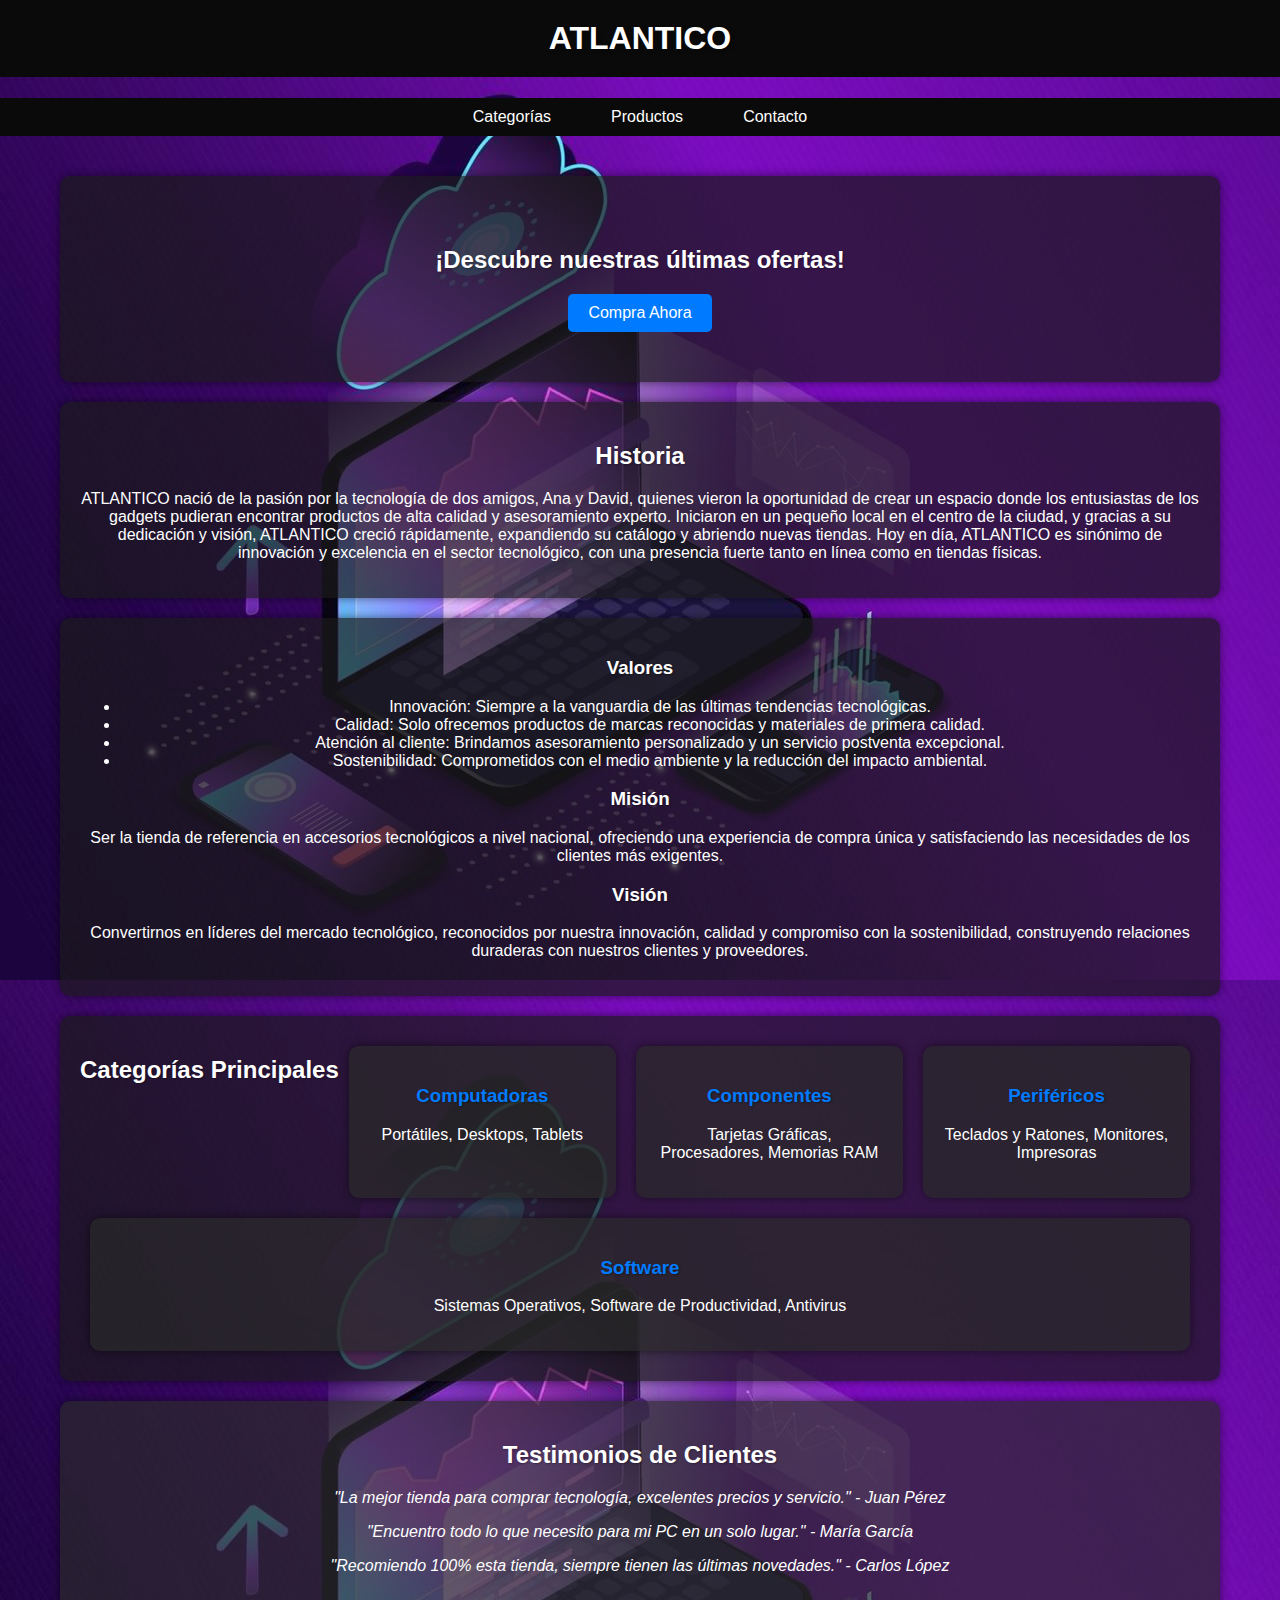
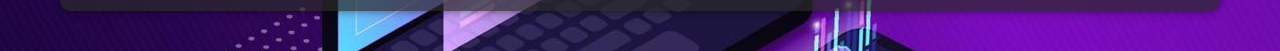
<file: index.html>
<!DOCTYPE html>
<html lang="es">

<head>
    <meta charset="UTF-8">
    <meta name="viewport" content="width=device-width, initial-scale=1.0">
    <title>TIENDA_ATLANTICO</title>
    <link rel="stylesheet" type="text/css" href="css/estilo.css">
    <link rel="stylesheet" href="https://cdnjs.cloudflare.com/ajax/libs/font-awesome/5.15.3/css/all.min.css">
</head>

<body class="fondo">
    <header>
        <h1>ATLANTICO</h1>
        <nav>
            <ul class="menu">
                <li><a href="categoria.html">Categorías</a></li>
                <li><a href="producto.html">Productos</a></li>
                <li><a href="contacto.html">Contacto</a></li>
            </ul>
        </nav>
    </header>

    <main class="contenedor">
        <section class="banner">
            <h2>¡Descubre nuestras últimas ofertas!</h2>
            <button>Compra Ahora</button>
        </section>

        <section class="introduccion">
            <article class="articulo">
                <h2>Historia</h2>
                <p>ATLANTICO nació de la pasión por la tecnología de dos amigos, Ana y David, quienes vieron la
                    oportunidad de crear un espacio donde los entusiastas de los gadgets pudieran encontrar productos de
                    alta calidad y asesoramiento experto. Iniciaron en un pequeño local en el centro de la ciudad, y
                    gracias a su dedicación y visión, ATLANTICO creció rápidamente, expandiendo su catálogo y abriendo
                    nuevas tiendas. Hoy en día, ATLANTICO es sinónimo de innovación y excelencia en el sector
                    tecnológico, con una presencia fuerte tanto en línea como en tiendas físicas.</p>
            </article>
        </section>

        <section class="valores">
            <h3>Valores</h3>
            <ul>
                <li>Innovación: Siempre a la vanguardia de las últimas tendencias tecnológicas.</li>
                <li>Calidad: Solo ofrecemos productos de marcas reconocidas y materiales de primera calidad.</li>
                <li>Atención al cliente: Brindamos asesoramiento personalizado y un servicio postventa excepcional.</li>
                <li>Sostenibilidad: Comprometidos con el medio ambiente y la reducción del impacto ambiental.</li>
            </ul>
            <h3>Misión</h3>
            <p>Ser la tienda de referencia en accesorios tecnológicos a nivel nacional, ofreciendo una experiencia de
                compra única y satisfaciendo las necesidades de los clientes más exigentes.</p>
            <h3>Visión</h3>
            <p>Convertirnos en líderes del mercado tecnológico, reconocidos por nuestra innovación, calidad y compromiso
                con la sostenibilidad, construyendo relaciones duraderas con nuestros clientes y proveedores.</p>
        </section>

        <section class="categorias">
            <h2>Categorías Principales</h2>
            <div class="categoria">
                <h3>Computadoras</h3>
                <p>Portátiles, Desktops, Tablets</p>
            </div>
            <div class="categoria">
                <h3>Componentes</h3>
                <p>Tarjetas Gráficas, Procesadores, Memorias RAM</p>
            </div>
            <div class="categoria">
                <h3>Periféricos</h3>
                <p>Teclados y Ratones, Monitores, Impresoras</p>
            </div>
            <div class="categoria">
                <h3>Software</h3>
                <p>Sistemas Operativos, Software de Productividad, Antivirus</p>
            </div>
        </section>

        <section class="testimonios">
            <h2>Testimonios de Clientes</h2>
            <div class="testimonio">
                <p>"La mejor tienda para comprar tecnología, excelentes precios y servicio." - Juan Pérez</p>
            </div>
            <div class="testimonio">
                <p>"Encuentro todo lo que necesito para mi PC en un solo lugar." - María García</p>
            </div>
            <div class="testimonio">
                <p>"Recomiendo 100% esta tienda, siempre tienen las últimas novedades." - Carlos López</p>
            </div>
        </section>
    </main>
</body>

</html>
</file>
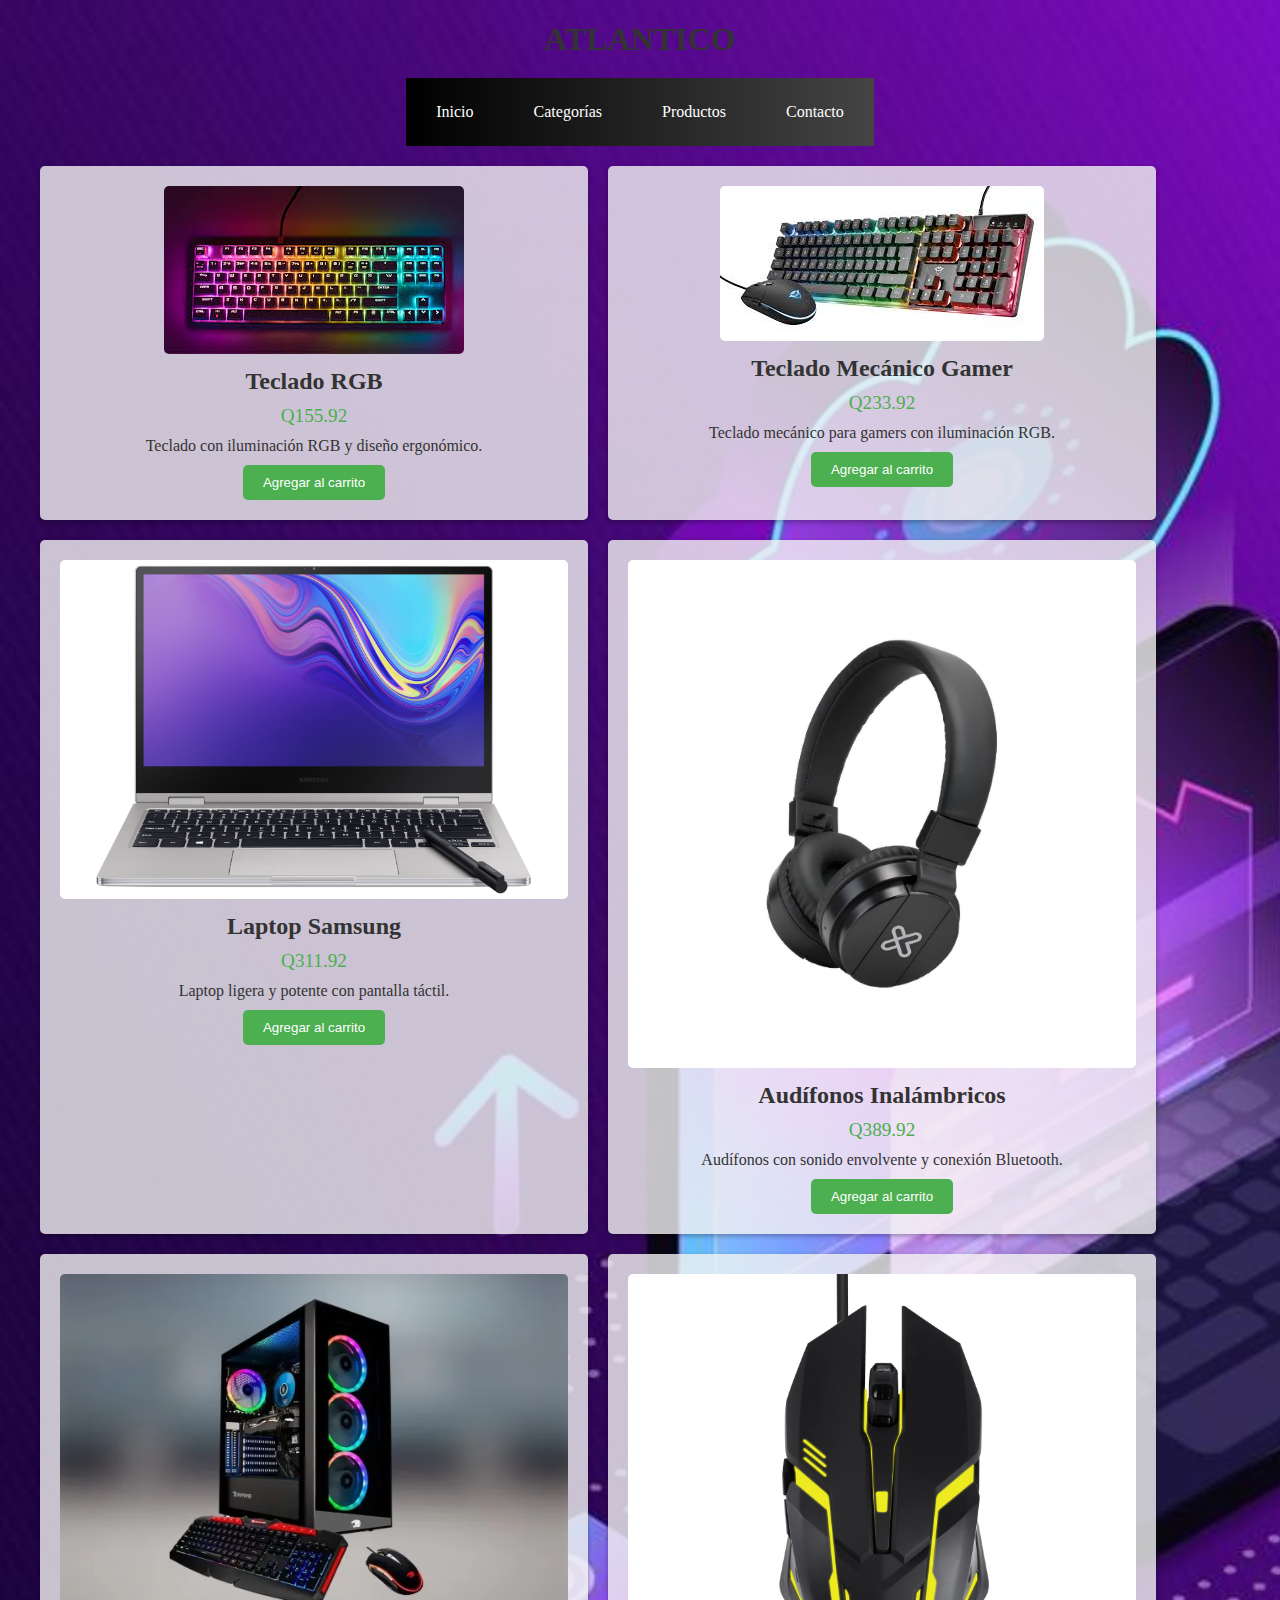
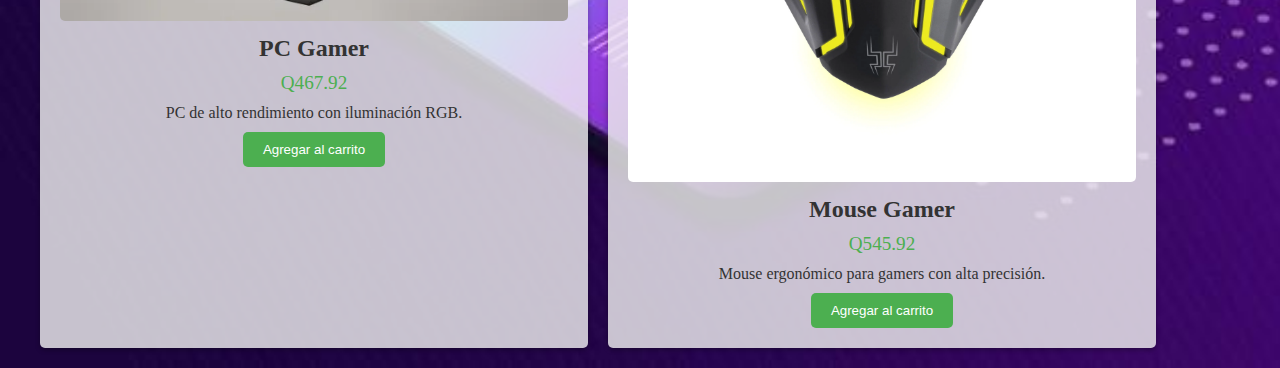
<file: categoria.html>
<!DOCTYPE html>
<html lang="en">

<head>
    <meta charset="UTF-8">
    <meta name="viewport" content="width=device-width, initial-scale=1.0">
    <title>Categorías</title>
    <link rel="stylesheet" href="css/estilos_categoria.css">
</head>

<body class="fondo">
    <header>
        <h1>ATLANTICO</h1>
        <div class="menu-icon" onclick="toggleMenu()">
            <img src="img/menu.png" alt="Menu">
        </div>
        <nav class="nav-menu">
            <ul class="menu">
                <li><a href="index.html">Inicio</a></li>
                <li><a href="categoria.html">Categorías</a></li>
                <li><a href="producto.html">Productos</a></li>
                <li><a href="contacto.html">Contacto</a></li>
            </ul>
        </nav>
    </header>

    <main>
        <section class="products">
            <div class="product-card">
                <img src="img/teclado.jpg" alt="Teclado">
                <h2>Teclado RGB</h2>
                <p class="price">Q155.92</p>
                <p class="description">Teclado con iluminación RGB y diseño ergonómico.</p>
                <button class="add-to-cart">Agregar al carrito</button>
            </div>
            <div class="product-card">
                <img src="img/teclado_gamer.jpg" alt="Teclado Gamer">
                <h2>Teclado Mecánico Gamer</h2>
                <p class="price">Q233.92</p>
                <p class="description">Teclado mecánico para gamers con iluminación RGB.</p>
                <button class="add-to-cart">Agregar al carrito</button>
            </div>
            <div class="product-card">
                <img src="img/laptop.jpg" alt="Laptop">
                <h2>Laptop Samsung</h2>
                <p class="price">Q311.92</p>
                <p class="description">Laptop ligera y potente con pantalla táctil.</p>
                <button class="add-to-cart">Agregar al carrito</button>
            </div>
            <div class="product-card">
                <img src="img/audifono.jpg" alt="Audífonos">
                <h2>Audífonos Inalámbricos</h2>
                <p class="price">Q389.92</p>
                <p class="description">Audífonos con sonido envolvente y conexión Bluetooth.</p>
                <button class="add-to-cart">Agregar al carrito</button>
            </div>
            <div class="product-card">
                <img src="img/gamer.webp" alt="PC Gamer">
                <h2>PC Gamer</h2>
                <p class="price">Q467.92</p>
                <p class="description">PC de alto rendimiento con iluminación RGB.</p>
                <button class="add-to-cart">Agregar al carrito</button>
            </div>
            <div class="product-card">
                <img src="img/mouse.webp" alt="Mouse Gamer">
                <h2>Mouse Gamer</h2>
                <p class="price">Q545.92</p>
                <p class="description">Mouse ergonómico para gamers con alta precisión.</p>
                <button class="add-to-cart">Agregar al carrito</button>
            </div>

        </section>
    </main>

    <script>
        function toggleMenu() {
            const navMenu = document.querySelector('.nav-menu');
            navMenu.classList.toggle('show');
        }
    </script>
</body>

</html>
</file>
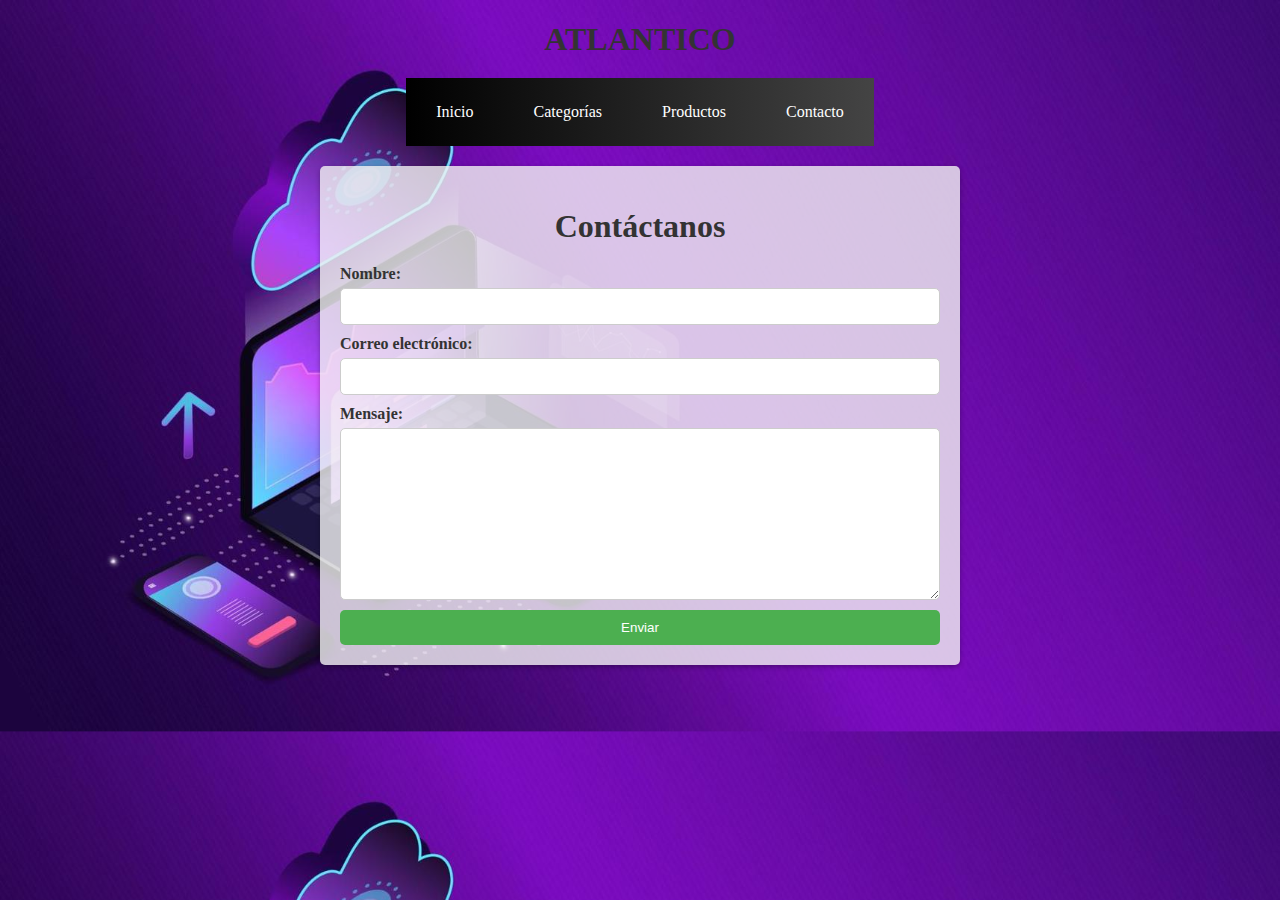
<file: contacto.html>
<!DOCTYPE html>
<html lang="en">

<head>
    <meta charset="UTF-8">
    <meta name="viewport" content="width=device-width, initial-scale=1.0">
    <title>Contactos</title>
    <link rel="stylesheet" href="css/estilo_contacto.css">
</head>

<body class="fondo">
    <header>
        <h1>ATLANTICO</h1>
        <div class="menu-icon" onclick="toggleMenu()">
            <img src="img/menu.png" alt="Menu">
        </div>
        <nav class="nav-menu">
            <ul class="menu">
                <li><a href="index.html">Inicio</a></li>
                <li><a href="categoria.html">Categorías</a></li>
                <li><a href="producto.html">Productos</a></li>
                <li><a href="contacto.html">Contacto</a></li>
            </ul>
        </nav>
    </header>
    <div class="container">
        <h1>Contáctanos</h1>
        <form id="contactForm">
            <label for="nombre">Nombre:</label>
            <input type="text" id="nombre" name="nombre" required aria-label="Nombre">

            <label for="correo">Correo electrónico:</label>
            <input type="email" id="correo" name="correo" required aria-label="Correo electrónico">

            <label for="mensaje">Mensaje:</label>
            <textarea id="mensaje" name="mensaje" required aria-label="Mensaje"></textarea>

            <button type="submit">Enviar</button>
        </form>
        <div id="message" style="display: none;">Enviado</div>
    </div>

    <script>
        function toggleMenu() {
            const navMenu = document.querySelector('.nav-menu');
            navMenu.classList.toggle('show');
        }

        document.getElementById('contactForm').addEventListener('submit', function(event) {
            event.preventDefault();
            document.getElementById('message').style.display = 'block';
        });
    </script>
</body>

</html>
</file>
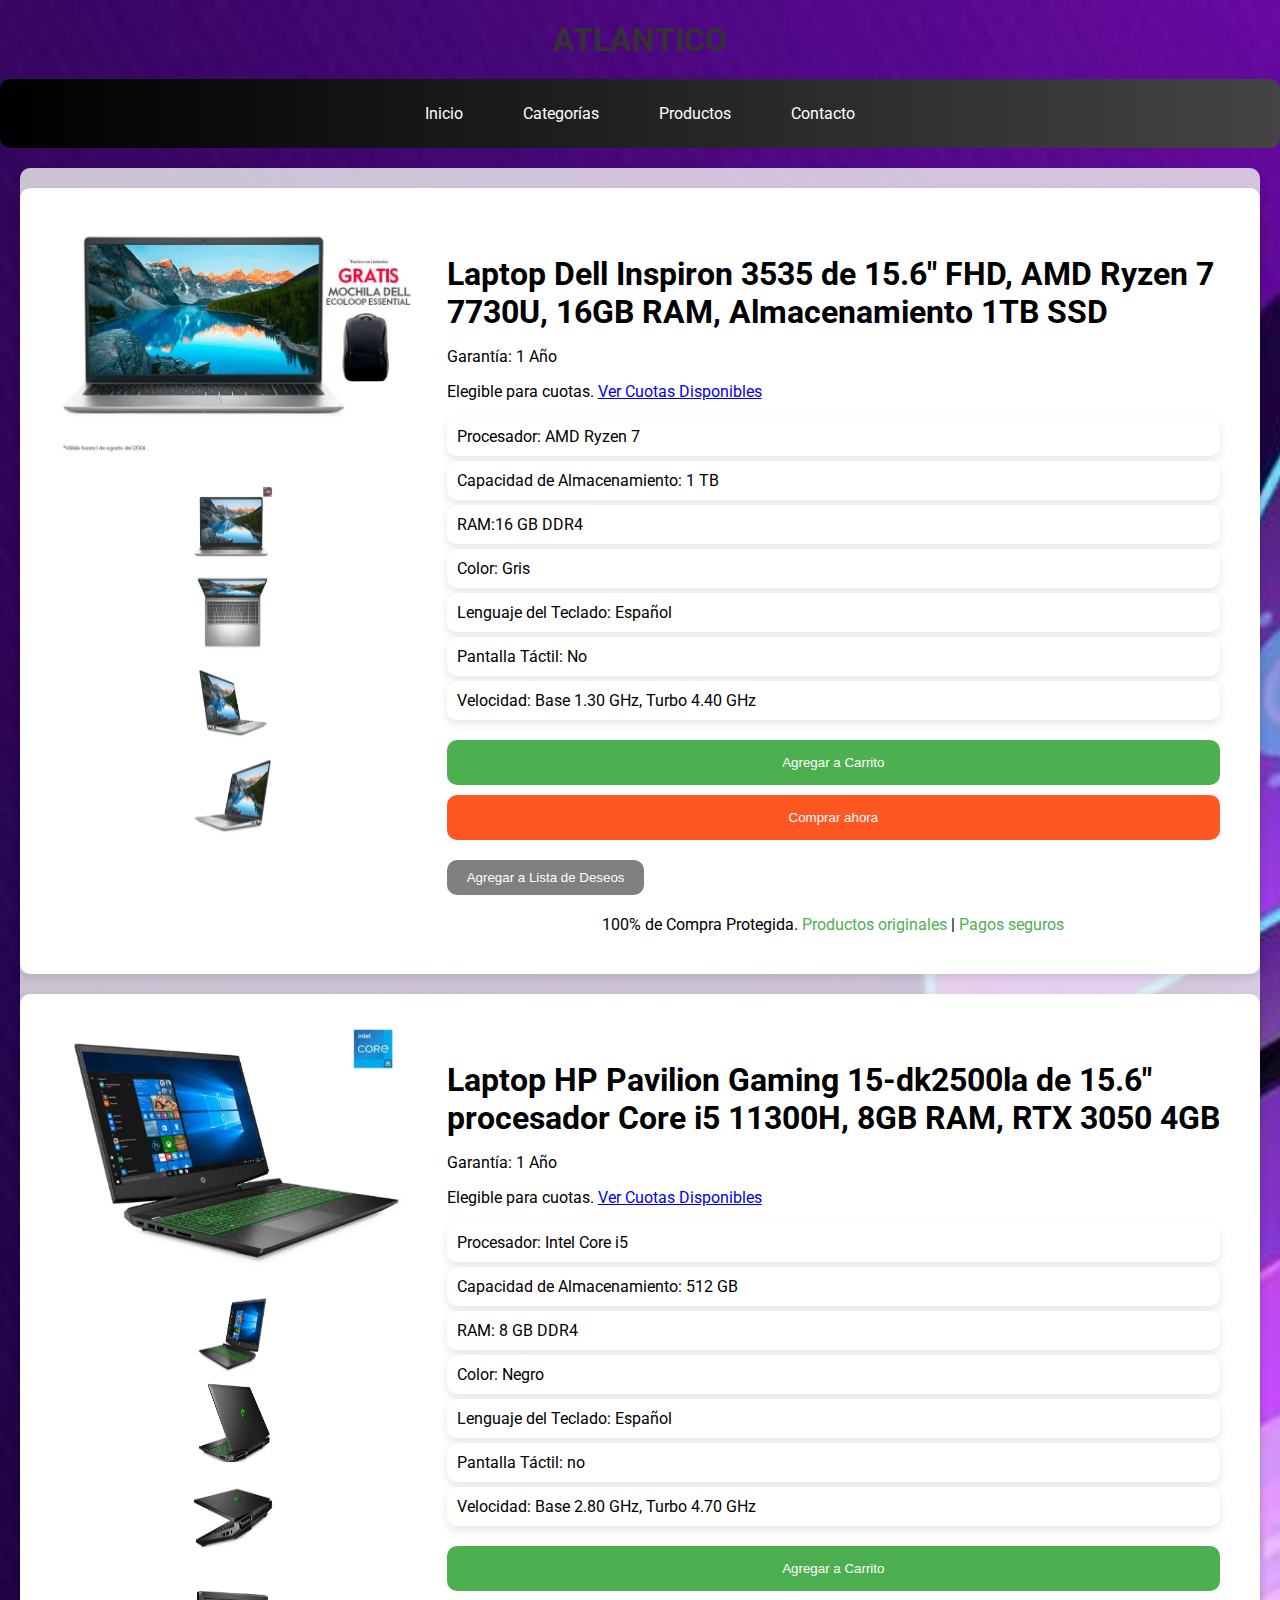
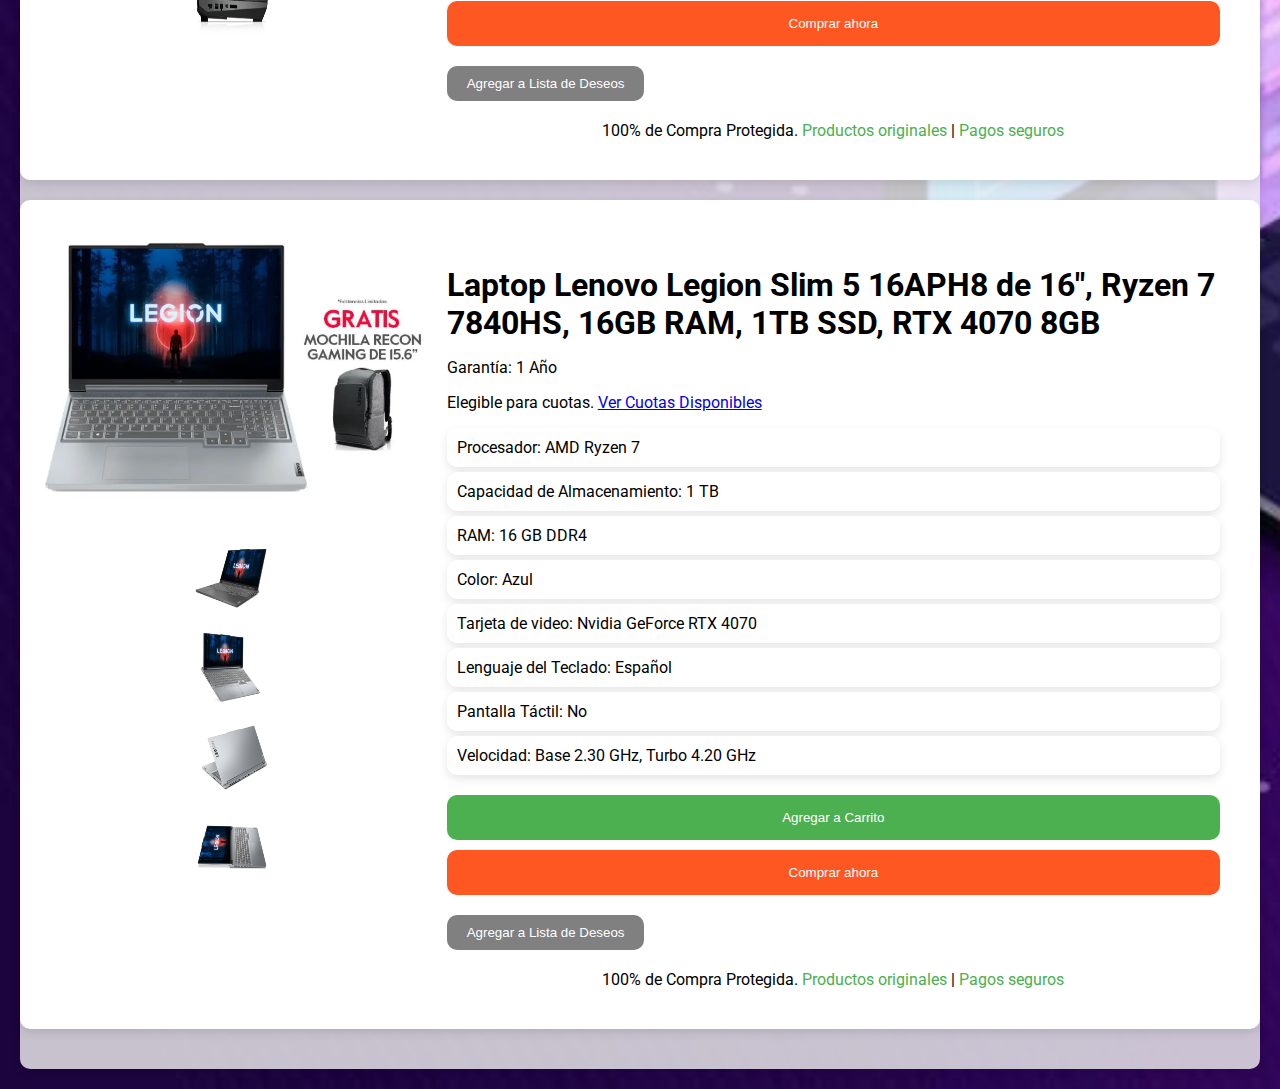
<file: producto.html>
<!DOCTYPE html>
<html lang="en">

<head>
    <meta charset="UTF-8">
    <meta name="viewport" content="width=device-width, initial-scale=1.0">
    <title class="titulo">Productos - ATLANTICO</title>
    <link rel="stylesheet" href="css/estilos_productos.css">
    <link href="https://fonts.googleapis.com/css2?family=Roboto:wght@400;700&display=swap" rel="stylesheet">
</head>

<body class="fondo">
    <header>
        <h1>ATLANTICO</h1>
        <div class="menu-icon" onclick="toggleMenu()">
            <img src="img/menu.png" alt="Menu">
        </div>
        <nav class="nav-menu">
            <ul class="menu">
                <li><a href="index.html">Inicio</a></li>
                <li><a href="categoria.html">Categorías</a></li>
                <li><a href="producto.html">Productos</a></li>
                <li><a href="contacto.html">Contacto</a></li>
            </ul>
        </nav>
    </header>

    <main class="productos-lista">
        <!-- Producto 1 -->
        <section class="producto-detalle">
            <div class="imagenes">
                <div class="imagen-principal">
                    <img src="img/img1/6.png" alt="Producto Principal">
                </div>
                <div class="imagenes-adicionales">
                    <img src="img/img1/7.png" alt="Producto 1">
                    <img src="img/img1/8.png" alt="Producto 2">
                    <img src="img/img1/9.png" alt="Producto 3">
                    <img src="img/img1/10.png" alt="Producto 4">
                </div>
            </div>
            <div class="informacion">
                <h2>Laptop Dell Inspiron 3535 de 15.6" FHD, AMD Ryzen 7 7730U, 16GB RAM, Almacenamiento 1TB SSD</h2>
                <p>Garantía: 1 Año</p>
                <p>Elegible para cuotas. <a href="#">Ver Cuotas Disponibles</a></p>
                <ul class="especificaciones">
                    <li>Procesador: AMD Ryzen 7</li>
                    <li>Capacidad de Almacenamiento: 1 TB</li>
                    <li>RAM:16 GB DDR4</li>
                    <li>Color: Gris</li>
                    <li>Lenguaje del Teclado: Español</li>
                    <li>Pantalla Táctil: No</li>
                    <li>Velocidad: Base 1.30 GHz, Turbo 4.40 GHz</li>
                </ul>
                <div class="botones-compra">
                    <button class="agregar-carrito-btn">Agregar a Carrito</button>
                    <button class="comprar-btn">Comprar ahora</button>
                </div>
                <button class="deseos-btn">Agregar a Lista de Deseos</button>
                <div class="proteccion-compra">
                    <p>100% de Compra Protegida. <a href="#">Productos originales</a> | <a href="#">Pagos seguros</a>
                    </p>
                </div>
            </div>
        </section>

        <!-- Producto 2 -->
        <section class="producto-detalle">
            <div class="imagenes">
                <div class="imagen-principal">
                    <img src="img/img1/1.png" alt="Producto Principal">
                </div>
                <div class="imagenes-adicionales">
                    <img src="img/img1/2.png" alt="Producto 1">
                    <img src="img/img1/3.png" alt="Producto 2">
                    <img src="img/img1/4.png" alt="Producto 3">
                    <img src="img/img1/5.png" alt="Producto 4">
                </div>
            </div>
            <div class="informacion">
                <h2>Laptop HP Pavilion Gaming 15-dk2500la de 15.6" procesador Core i5 11300H, 8GB RAM, RTX 3050 4GB</h2>
                <p>Garantía: 1 Año</p>
                <p>Elegible para cuotas. <a href="#">Ver Cuotas Disponibles</a></p>
                <ul class="especificaciones">
                    <li>Procesador: Intel Core i5</li>
                    <li>Capacidad de Almacenamiento: 512 GB</li>
                    <li>RAM: 8 GB DDR4</li>
                    <li>Color: Negro</li>
                    <li>Lenguaje del Teclado: Español</li>
                    <li>Pantalla Táctil: no</li>
                    <li>Velocidad: Base 2.80 GHz, Turbo 4.70 GHz</li>
                </ul>
                <div class="botones-compra">
                    <button class="agregar-carrito-btn">Agregar a Carrito</button>
                    <button class="comprar-btn">Comprar ahora</button>
                </div>
                <button class="deseos-btn">Agregar a Lista de Deseos</button>
                <div class="proteccion-compra">
                    <p>100% de Compra Protegida. <a href="#">Productos originales</a> | <a href="#">Pagos seguros</a>
                    </p>
                </div>
            </div>
        </section>

        <!-- Producto 3 -->
        <section class="producto-detalle">
            <div class="imagenes">
                <div class="imagen-principal">
                    <img src="img/img1/11.png" alt="Producto Principal">
                </div>
                <div class="imagenes-adicionales">
                    <img src="img/img1/12.png" alt="Producto 1">
                    <img src="img/img1/13.png" alt="Producto 2">
                    <img src="img/img1/14.png" alt="Producto 3">
                    <img src="img/img1/15.png" alt="Producto 4">
                </div>
            </div>
            <div class="informacion">
                <h2>Laptop Lenovo Legion Slim 5 16APH8 de 16", Ryzen 7 7840HS, 16GB RAM, 1TB SSD, RTX 4070 8GB</h2>
                <p>Garantía: 1 Año</p>
                <p>Elegible para cuotas. <a href="#">Ver Cuotas Disponibles</a></p>
                <ul class="especificaciones">
                    <li>Procesador: AMD Ryzen 7</li>
                    <li>Capacidad de Almacenamiento: 1 TB</li>
                    <li>RAM: 16 GB DDR4</li>
                    <li>Color: Azul</li>
                    <li>Tarjeta de video: Nvidia GeForce RTX 4070 </li>
                    <li>Lenguaje del Teclado: Español</li>
                    <li>Pantalla Táctil: No</li>
                    <li>Velocidad: Base 2.30 GHz, Turbo 4.20 GHz</li>
                </ul>
                <div class="botones-compra">
                    <button class="agregar-carrito-btn">Agregar a Carrito</button>
                    <button class="comprar-btn">Comprar ahora</button>
                </div>
                <button class="deseos-btn">Agregar a Lista de Deseos</button>
                <div class="proteccion-compra">
                    <p>100% de Compra Protegida. <a href="#">Productos originales</a> | <a href="#">Pagos seguros</a>
                    </p>
                </div>
            </div>
        </section>

    </main>

    <script>
        function toggleMenu() {
            const navMenu = document.querySelector('.nav-menu');
            navMenu.classList.toggle('show');
        }
    </script>
</body>

</html>
</file>
<file: css/estilo.css>
/* Fondo de la página */
.fondo {
    background-image: url('../img/fondo.jpg');
    margin: 0;
    padding: 0;
}

/* Ajustes generales */
body {
    margin: 0;
    font-family: 'Arial', sans-serif;
    background-color: #ffffff;
    color: #ffffff;
}

/* Contenedor principal */
.contenedor {
    max-width: 1200px;
    margin: 0 auto;
    padding: 20px;
    box-sizing: border-box;
}

/* Estilo para el título */
h1 {
    font-family: 'Arial Black', sans-serif;
    color: #ffffff;
    text-shadow: 2px 2px 4px rgba(0, 0, 0, 0.3);
    text-align: center;
    margin-top: 0;
    padding: 20px;
    background-color: #0a0a0a;
    animation: fadeIn 2s ease-in-out;
}

/* Estilo para el menú de navegación */
.menu {
    list-style-type: none;
    padding: 0;
    margin: 0;
    display: flex;
    justify-content: center;
    background-color: #0a0a0a;
    animation: slideIn 2s ease-in-out;
}

.menu li {
    margin: 0 10px;
}

.menu a {
    text-decoration: none;
    color: white;
    padding: 10px 20px;
    display: block;
    transition: background-color 0.3s;
}

.menu a:hover {
    background-color: #333333;
}

/* Estilo para el banner */
.banner {
    text-align: center;
    background-color: rgba(26, 26, 26, 0.7);
    color: #ffffff;
    padding: 50px;
    margin-bottom: 20px;
    animation: fadeIn 2s ease-in-out;
    border-radius: 10px;
}

.banner button {
    padding: 10px 20px;
    background-color: #007BFF;
    color: #ffffff;
    border: none;
    border-radius: 5px;
    cursor: pointer;
    font-size: 16px;
    transition: background-color 0.3s;
}

.banner button:hover {
    background-color: #0056b3;
}

/* Estilo para las secciones */
section {
    text-align: center;
    padding: 20px;
    margin: 20px 0;
    background-color: rgba(26, 26, 26, 0.7);
    border-radius: 10px;
    box-sizing: border-box;
    box-shadow: 0 0 10px rgba(0, 0, 0, 0.5);
}

/* Estilo para los títulos de las secciones */
h2, h3 {
    color: #ffffff;
    text-shadow: 1px 1px 2px rgba(0, 0, 0, 0.3);
}

/* Estilo para los párrafos */
p, li {
    color: #ffffff;
}

/* Estilo para las categorías */
.categorias {
    display: flex;
    flex-wrap: wrap;
    justify-content: space-around;
    padding: 20px;
    animation: fadeIn 2s ease-in-out;
}

.categoria {
    background-color: rgba(42, 42, 42, 0.7);
    border-radius: 10px;
    padding: 20px;
    text-align: center;
    box-shadow: 0 0 10px rgba(0, 0, 0, 0.5);
    transition: transform 0.3s, box-shadow 0.3s;
    flex: 1 1 200px;
    margin: 10px;
    box-sizing: border-box;
}

.categoria h3 {
    color: #007BFF;
}

.categoria p {
    color: #ffffff;
}

.categoria:hover {
    transform: scale(1.05);
    box-shadow: 0 0 15px rgba(0, 0, 0, 0.7);
}

/* Estilo para los testimonios */
.testimonios {
    background-color: rgba(42, 42, 42, 0.7);
    padding: 20px;
    text-align: center;
    animation: fadeIn 2s ease-in-out;
}

.testimonio {
    margin: 10px 0;
    font-style: italic;
    color: #ffffff;
}

/* Animaciones */
@keyframes fadeIn {
    from {
        opacity: 0;
    }
    to {
        opacity: 1;
    }
}

@keyframes slideIn {
    from {
        transform: translateY(-20px);
        opacity: 0;
    }
    to {
        transform: translateY(0);
        opacity: 1;
    }
}
</file>
<file: css/estilos_categoria.css>
/* Variables CSS */
:root {
  --primary-color: #4CAF50;
  --background-color: rgba(242, 242, 242, 0.8);
  --text-color: #333;
  --border-radius: 5px;
  --box-shadow: 0 2px 5px rgba(0, 0, 0, 0.3);
}

/* Fondo de la página */
.fondo {
  background-image: url('../img/fondo.jpg');
  background-size: cover;
  background-color: grey;
  margin: 0;
  padding: 0;
  display: flex;
  flex-direction: column;
  align-items: center;
}

/* Título */
h1 {
  text-align: center;
  color: var(--text-color);
  animation: fadeIn 1s ease-in-out;
  margin-bottom: 20px;
}

/* Menú de navegación */
.nav-menu {
  background: linear-gradient(90deg, rgba(0, 0, 0, 1) 0%, rgba(68, 68, 68, 1) 100%);
  padding: 10px 0;
  width: 100%;
}

.menu {
  list-style-type: none;
  padding: 0;
  margin: 0;
  display: flex;
  justify-content: center;
  flex-wrap: wrap;
}

.menu li {
  margin: 5px 10px;
}

.menu a {
  text-decoration: none;
  color: white;
  padding: 10px 20px;
  display: block;
  transition: background-color 0.3s;
  position: relative;
}

.menu a::after {
  content: '';
  position: absolute;
  left: 0;
  bottom: 0;
  height: 2px;
  width: 100%;
  background-color: #ffffff;
  transform: scaleX(0);
  transform-origin: right;
  transition: transform 0.3s ease;
}

.menu a:hover::after {
  transform: scaleX(1);
  transform-origin: left;
}

.menu a:hover {
  color: #ffffff;
}

/* Icono del menú */
.menu-icon {
  display: none;
  cursor: pointer;
}

.menu-icon img {
  width: 30px;
  height: 30px;
}

/* Animaciones */
@keyframes fadeIn {
  from {
    opacity: 0;
  }
  to {
    opacity: 1;
  }
}

/* Sección de productos */
.products {
  display: grid;
  grid-template-columns: repeat(2, 1fr);
  gap: 20px;
  justify-content: center;
  margin: 20px;
  width: 90%;
  max-width: 1200px;
}

.product-card {
  background-color: var(--background-color);
  border-radius: var(--border-radius);
  box-shadow: var(--box-shadow);
  padding: 20px;
  text-align: center;
}

.product-card img {
  max-width: 100%;
  border-radius: var(--border-radius);
}

.product-card h2 {
  color: var(--text-color);
  margin: 10px 0;
}

.price {
  color: var(--primary-color);
  font-size: 1.2em;
  margin: 10px 0;
}

.description {
  color: var(--text-color);
  margin: 10px 0;
}

.add-to-cart {
  background-color: var(--primary-color);
  color: white;
  border: none;
  padding: 10px 20px;
  border-radius: var(--border-radius);
  cursor: pointer;
  transition: background-color 0.3s;
}

.add-to-cart:hover {
  background-color: darken(var(--primary-color), 10%);
}

/* Media Queries para Responsividad */
@media (max-width: 768px) {
  .nav-menu {
    display: none;
    flex-direction: column;
    width: 100%;
  }

  .menu-icon {
    display: block;
  }

  .nav-menu.show {
    display: flex;
  }

  .menu {
    flex-direction: column;
  }

  .menu li {
    margin: 10px 0;
  }

  .products {
    grid-template-columns: 1fr;
  }
}

@media (max-width: 480px) {
  .menu a {
    padding: 10px 15px;
  }
}
</file>
<file: css/estilo_contacto.css>
/* Variables CSS */
:root {
  --primary-color: #4CAF50;
  --background-color: rgba(242, 242, 242, 0.8);
  /* Transparente difuminado */
  --text-color: #333;
  --border-radius: 5px;
  --box-shadow: 0 2px 5px rgba(0, 0, 0, 0.3);
}

/* Fondo de la página */
.fondo {
  background-image: url('../img/fondo.jpg');
  background-size: cover;
  background-color: grey;
  margin: 0;
  padding: 0;
  display: flex;
  flex-direction: column;
  align-items: center;
}

/* Contenedor principal */
.container {
  width: 90%;
  max-width: 600px;
  padding: 20px;
  background-color: var(--background-color);
  border-radius: var(--border-radius);
  box-shadow: var(--box-shadow);
  animation: fadeIn 1s ease-in-out;
  margin-top: 20px;
  /* Espacio para evitar que esté pegado al menú */
}

/* Título */
h1 {
  text-align: center;
  color: var(--text-color);
  animation: fadeIn 1s ease-in-out;
  margin-bottom: 20px;
  /* Espacio para evitar que esté pegado al contenido */
}

/* Formulario */
form {
  display: flex;
  flex-direction: column;
}

/* Etiquetas */
label {
  font-weight: bold;
  margin-bottom: 5px;
  color: var(--text-color);
  animation: fadeIn 1s ease-in-out;
}

/* Campos de entrada */
input,
textarea {
  padding: 10px;
  margin-bottom: 10px;
  border: 1px solid #ccc;
  border-radius: var(--border-radius);
  transition: border-color 0.3s ease;
}

input:focus,
textarea:focus {
  border-color: var(--primary-color);
}

/* Área de texto */
textarea {
  height: 150px;
}

/* Botón */
button {
  background-color: var(--primary-color);
  color: white;
  padding: 10px 20px;
  border: none;
  border-radius: var(--border-radius);
  cursor: pointer;
  transition: background-color 0.3s ease, opacity 0.3s ease;
}

button:hover {
  background-color: rgba(76, 175, 80, 0.7);
  /* Verde traslúcido */
}

/* Menú de navegación */
.nav-menu {
  background: linear-gradient(90deg, rgba(0, 0, 0, 1) 0%, rgba(68, 68, 68, 1) 100%);
  padding: 10px 0;
  width: 100%;
}

.menu {
  list-style-type: none;
  padding: 0;
  margin: 0;
  display: flex;
  justify-content: center;
  flex-wrap: wrap;
  /* Asegura que los elementos se ajusten en pantallas pequeñas */
}

.menu li {
  margin: 5px 10px;
  /* Margen pequeño para asegurar espacio entre elementos en pantallas pequeñas */
}

.menu a {
  text-decoration: none;
  color: white;
  padding: 10px 20px;
  display: block;
  transition: background-color 0.3s;
  position: relative;
}

.menu a::after {
  content: '';
  position: absolute;
  left: 0;
  bottom: 0;
  height: 2px;
  width: 100%;
  background-color: #ffffff;
  transform: scaleX(0);
  transform-origin: right;
  transition: transform 0.3s ease;
}

.menu a:hover::after {
  transform: scaleX(1);
  transform-origin: left;
}

.menu a:hover {
  color: #ffffff;
}

/* Icono del menú */
.menu-icon {
  display: none;
  cursor: pointer;
}

.menu-icon img {
  width: 30px;
  height: 30px;
}

/* Animaciones */
@keyframes fadeIn {
  from {
    opacity: 0;
  }

  to {
    opacity: 1;
  }
}

/* Media Queries para Responsividad */
@media (max-width: 768px) {
  .nav-menu {
    display: none;
    flex-direction: column;
    width: 100%;
  }

  .menu-icon {
    display: block;
  }

  .nav-menu.show {
    display: flex;
  }

  .menu {
    flex-direction: column;
  }

  .menu li {
    margin: 10px 0;
  }
}

@media (max-width: 480px) {
  .menu a {
    padding: 10px 15px;
    /* Menor padding en pantallas muy pequeñas */
  }
}
</file>
<file: css/estilos_productos.css>
/* Variables CSS */
:root {
  --primary-color: #4CAF50;
  --secondary-color: #FF5722;
  --background-color: rgba(242, 242, 242, 0.8);
  --text-color: #333;
  --border-radius: 10px;
  --box-shadow: 0 4px 10px rgba(0, 0, 0, 0.1);
  --font-family: 'Roboto', sans-serif;
  --transition: 0.3s ease-in-out;
}

/* Fondo de la página */
.fondo {
  background-image: url('../img/fondo.jpg');
  background-size: cover;
  background-color: grey;
  margin: 0;
  padding: 0;
  font-family: var(--font-family);
}

/* Título */
h1 {
  text-align: center;
  color: var(--text-color);
  animation: fadeIn 1s ease-in-out;
  margin-bottom: 20px;
}

/* Menú de navegación */
.nav-menu {
  background: linear-gradient(90deg, rgba(0, 0, 0, 1) 0%, rgba(68, 68, 68, 1) 100%);
  padding: 10px 0;
  width: auto;
  margin: 0 auto;
  display: flex;
  justify-content: center;
  border-radius: var(--border-radius);
}

.menu {
  list-style-type: none;
  padding: 0;
  margin: 0;
  display: flex;
  justify-content: center;
  flex-wrap: wrap;
}

.menu li {
  margin: 5px 10px;
}

.menu a {
  text-decoration: none;
  color: white;
  padding: 10px 20px;
  display: block;
  transition: background-color var(--transition);
  position: relative;
}

.menu a::after {
  content: '';
  position: absolute;
  left: 0;
  bottom: 0;
  height: 2px;
  width: 100%;
  background-color: #ffffff;
  transform: scaleX(0);
  transform-origin: right;
  transition: transform var(--transition);
}

.menu a:hover::after {
  transform: scaleX(1);
  transform-origin: left;
}

.menu a:hover {
  color: #ffffff;
}

/* Icono del menú */
.menu-icon {
  display: none;
  cursor: pointer;
}

.menu-icon img {
  width: 30px;
  height: 30px;
}

/* Animaciones */
@keyframes fadeIn {
  from {
    opacity: 0;
  }
  to {
    opacity: 1;
  }
}

/* Contenido del producto */
.productos-lista {
  display: flex;
  flex-direction: column;
  align-items: center;
  padding: 20px;
  background-color: var(--background-color);
  border-radius: var(--border-radius);
  box-shadow: var(--box-shadow);
  margin: 20px;
}

.producto-detalle {
  display: flex;
  flex-direction: row;
  justify-content: center;
  align-items: flex-start;
  width: 100%;
  max-width: 1200px;
  background-color: white;
  border-radius: var(--border-radius);
  box-shadow: var(--box-shadow);
  margin-bottom: 20px;
  padding: 20px;
}

.imagenes {
  flex: 1;
  display: flex;
  flex-direction: column;
  align-items: center;
}

.imagen-principal img {
  width: 100%;
  max-width: 500px;
  border-radius: var(--border-radius);
  margin-bottom: 20px;
}

.imagenes-adicionales {
  display: flex;
  flex-direction: column;
  align-items: center;
  gap: 10px;
}

.imagenes-adicionales img {
  width: 80px;
  height: 80px;
  border-radius: var(--border-radius);
  transition: transform var(--transition);
  cursor: pointer;
}

.imagenes-adicionales img:hover {
  transform: scale(1.1);
}

.informacion {
  flex: 2;
  padding: 20px;
  text-align: left;
}

.informacion h2 {
  font-size: 2em;
  margin-bottom: 10px;
}

.informacion p {
  margin-bottom: 10px;
}

.especificaciones {
  list-style-type: none;
  padding: 0;
  margin-bottom: 20px;
}

.especificaciones li {
  background-color: #fff;
  margin: 5px 0;
  padding: 10px;
  border-radius: var(--border-radius);
  box-shadow: var(--box-shadow);
}

.botones-compra {
  display: flex;
  flex-direction: column;
  gap: 10px;
  margin-bottom: 20px;
}

.agregar-carrito-btn, .comprar-btn {
  padding: 15px 30px;
  border: none;
  border-radius: var(--border-radius);
  cursor: pointer;
  transition: background-color var(--transition);
  color: white;
}

.agregar-carrito-btn {
  background-color: var(--primary-color);
}

.agregar-carrito-btn:hover {
  background-color: darken(var(--primary-color), 10%);
}

.comprar-btn {
  background-color: var(--secondary-color);
}

.comprar-btn:hover {
  background-color: darken(var(--secondary-color), 10%);
}

.deseos-btn {
  background-color: grey;
  color: white;
  padding: 10px 20px;
  border: none;
  border-radius: var(--border-radius);
  cursor: pointer;
  transition: background-color var(--transition);
}

.deseos-btn:hover {
  background-color: darken(grey, 10%);
}

.proteccion-compra {
  margin-top: 20px;
  text-align: center;
}

.proteccion-compra p {
  margin: 0;
}

.proteccion-compra a {
  color: var(--primary-color);
  text-decoration: none;
}

.proteccion-compra a:hover {
  text-decoration: underline;
}

/* Media Queries para Responsividad */
@media (max-width: 768px) {
  .nav-menu {
    display: none;
    flex-direction: column;
    width: 100%;
  }

  .menu-icon {
    display: block;
  }

  .nav-menu.show {
    display: flex;
  }

  .menu {
    flex-direction: column;
  }

  .menu li {
    margin: 10px 0;
  }

  .producto-detalle {
    flex-direction: column;
    align-items: center;
  }

  .imagen-principal img {
    max-width: 100%;
  }
}

@media (max-width: 480px) {
  .menu a {
    padding: 10px 15px;
  }

  .productos-lista {
    padding: 10px;
  }

  .comprar-btn {
    padding: 10px 20px;
  }
}
</file>
